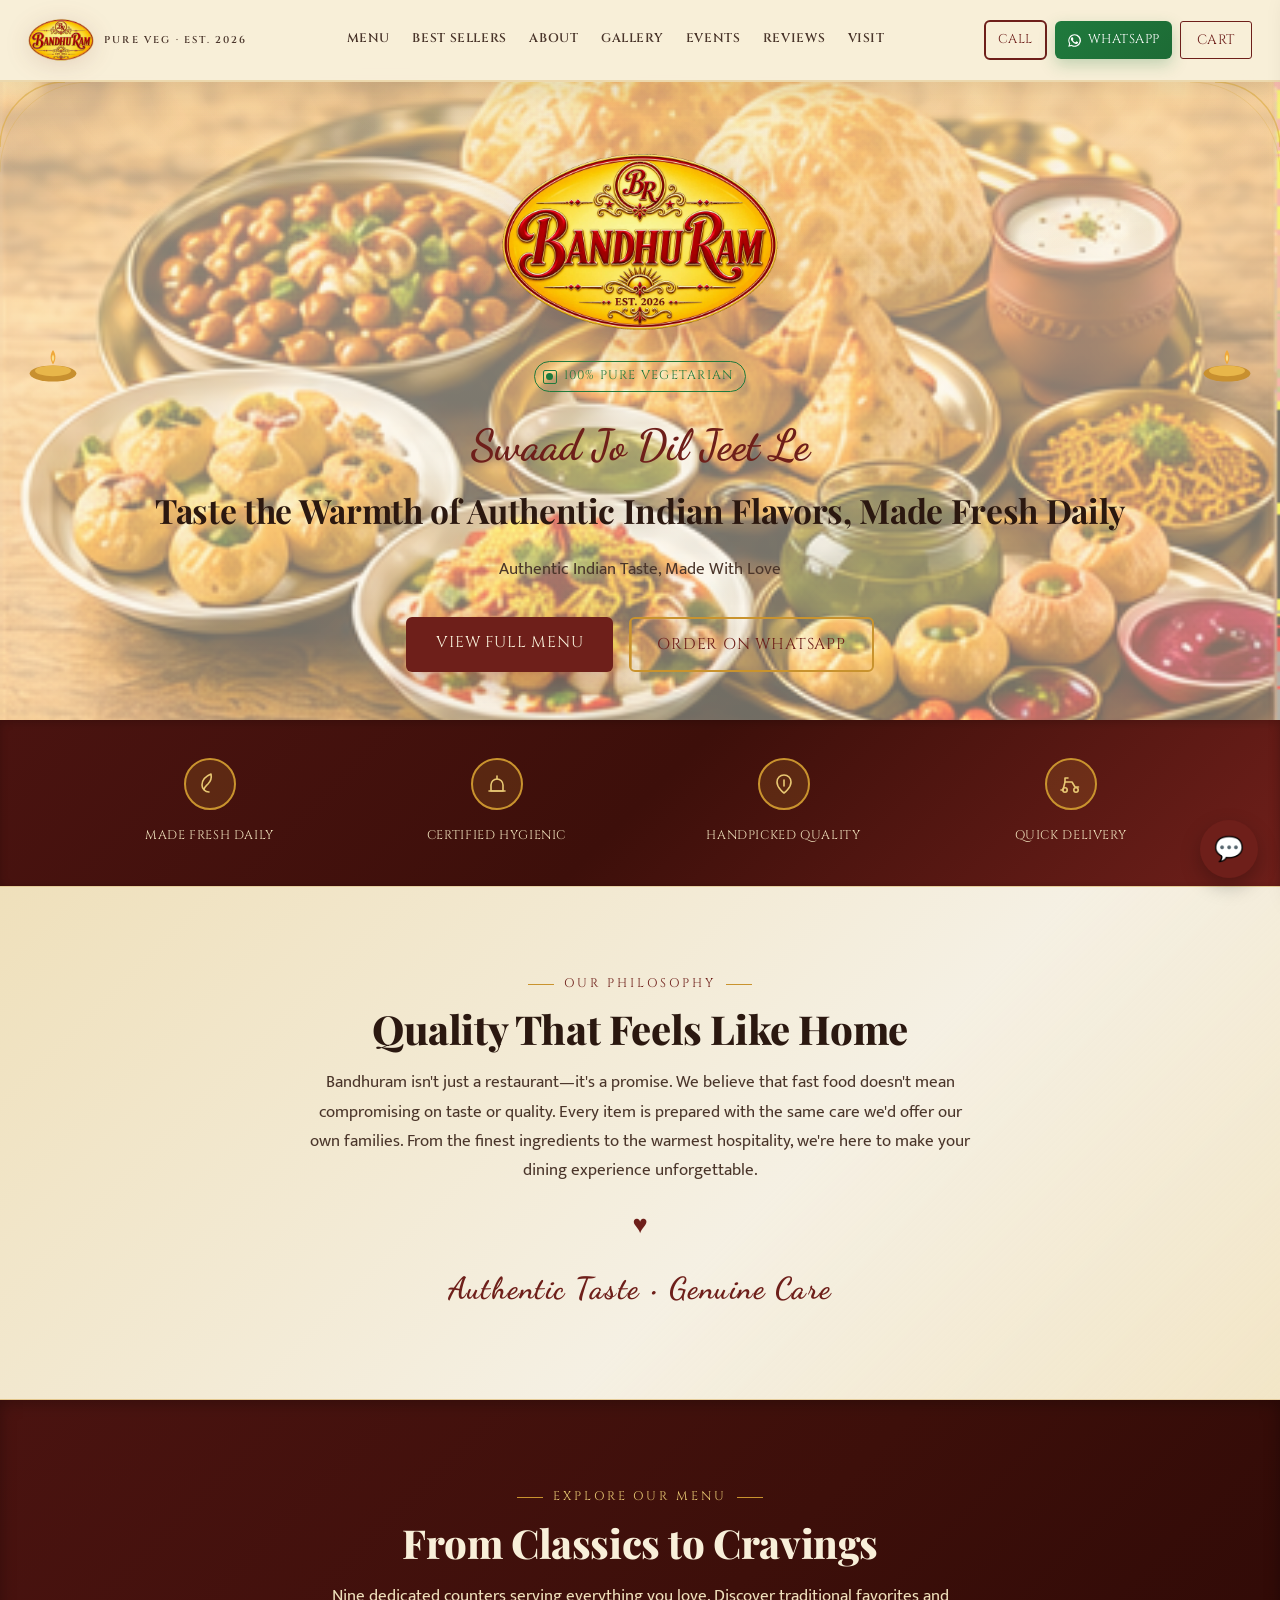
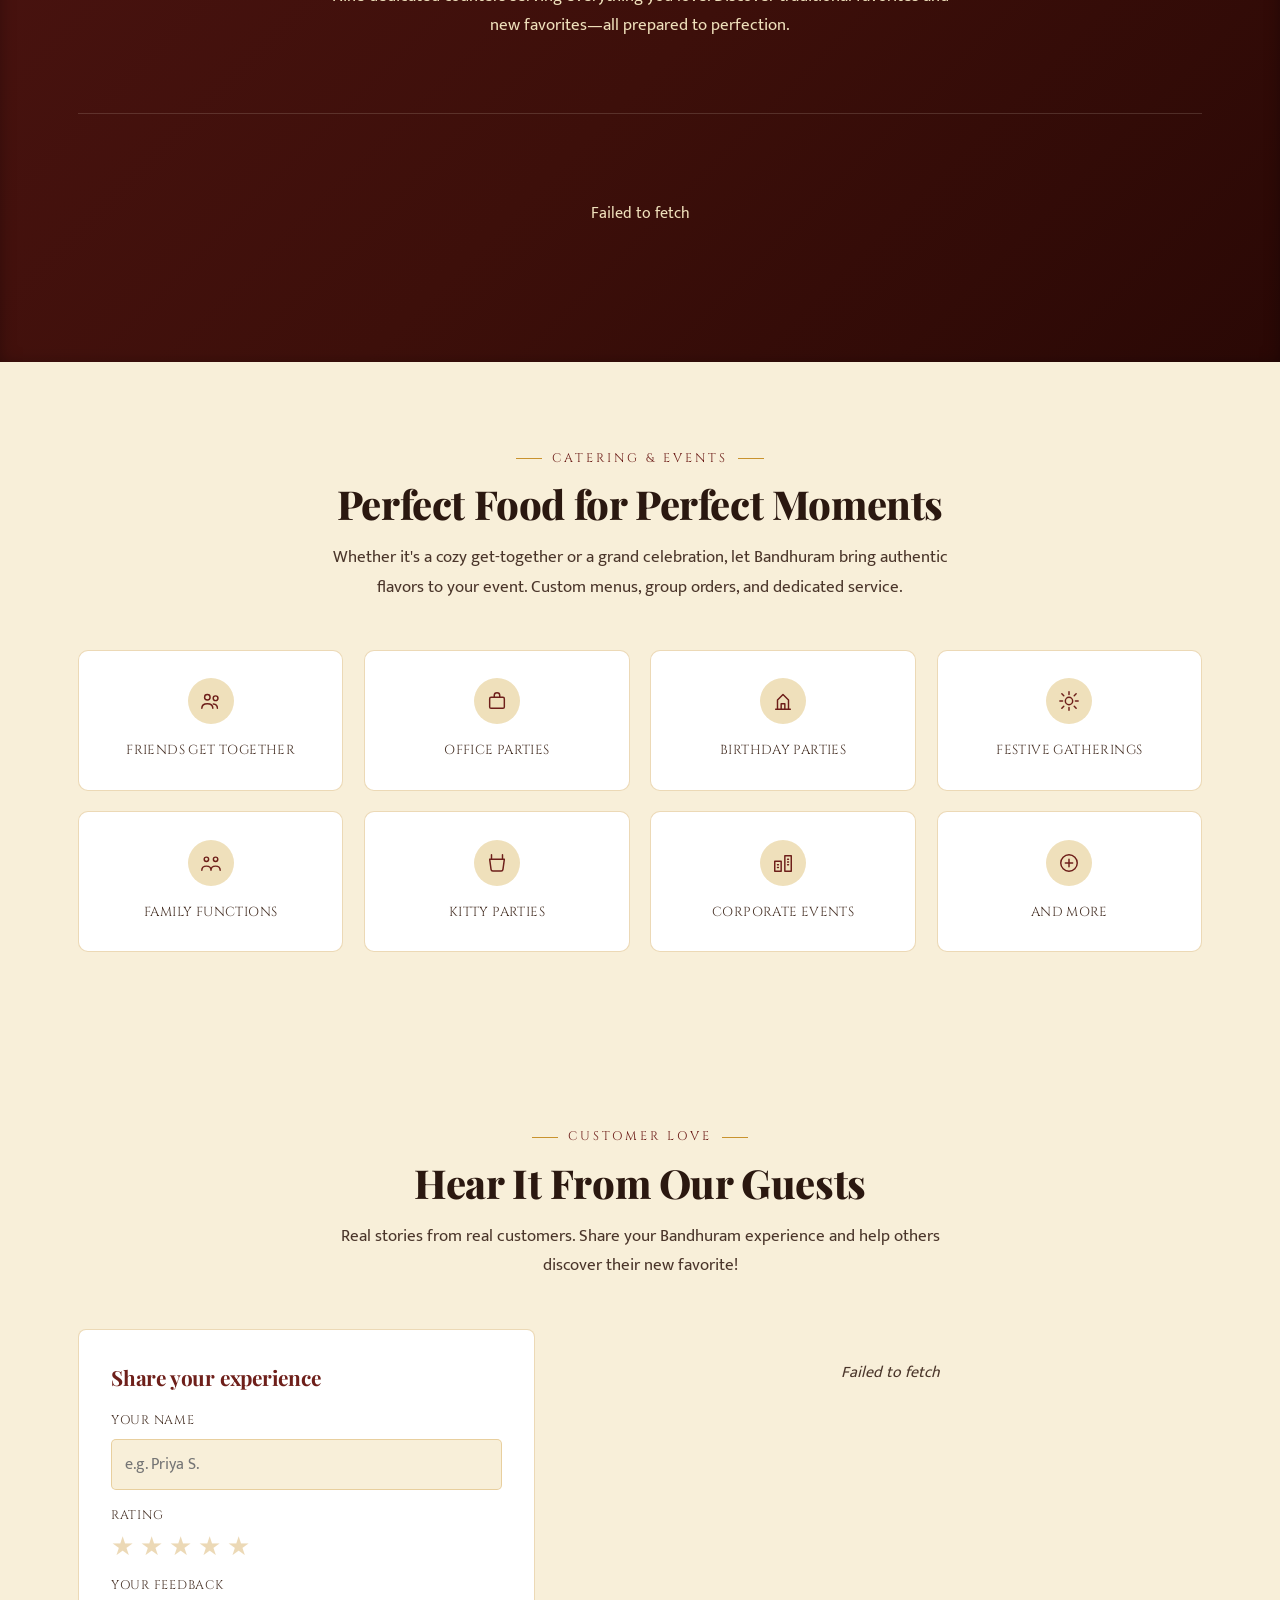
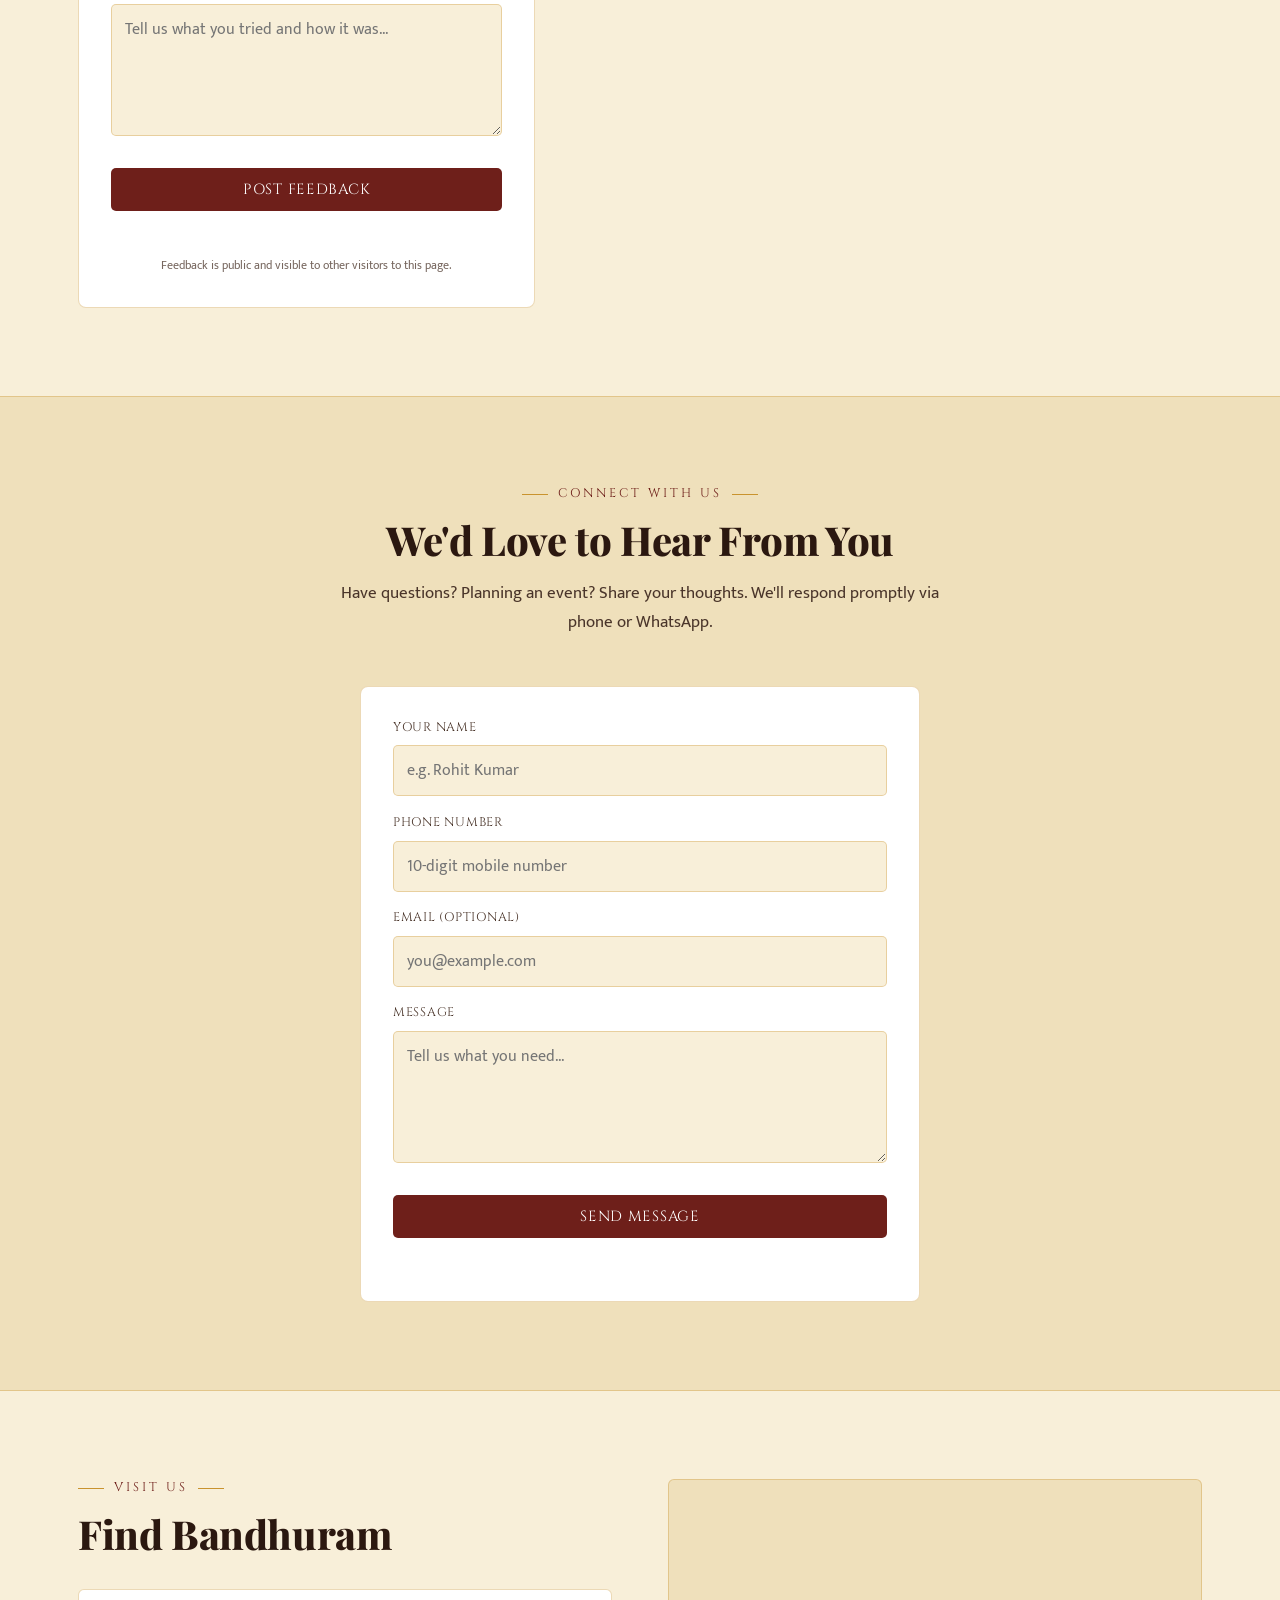
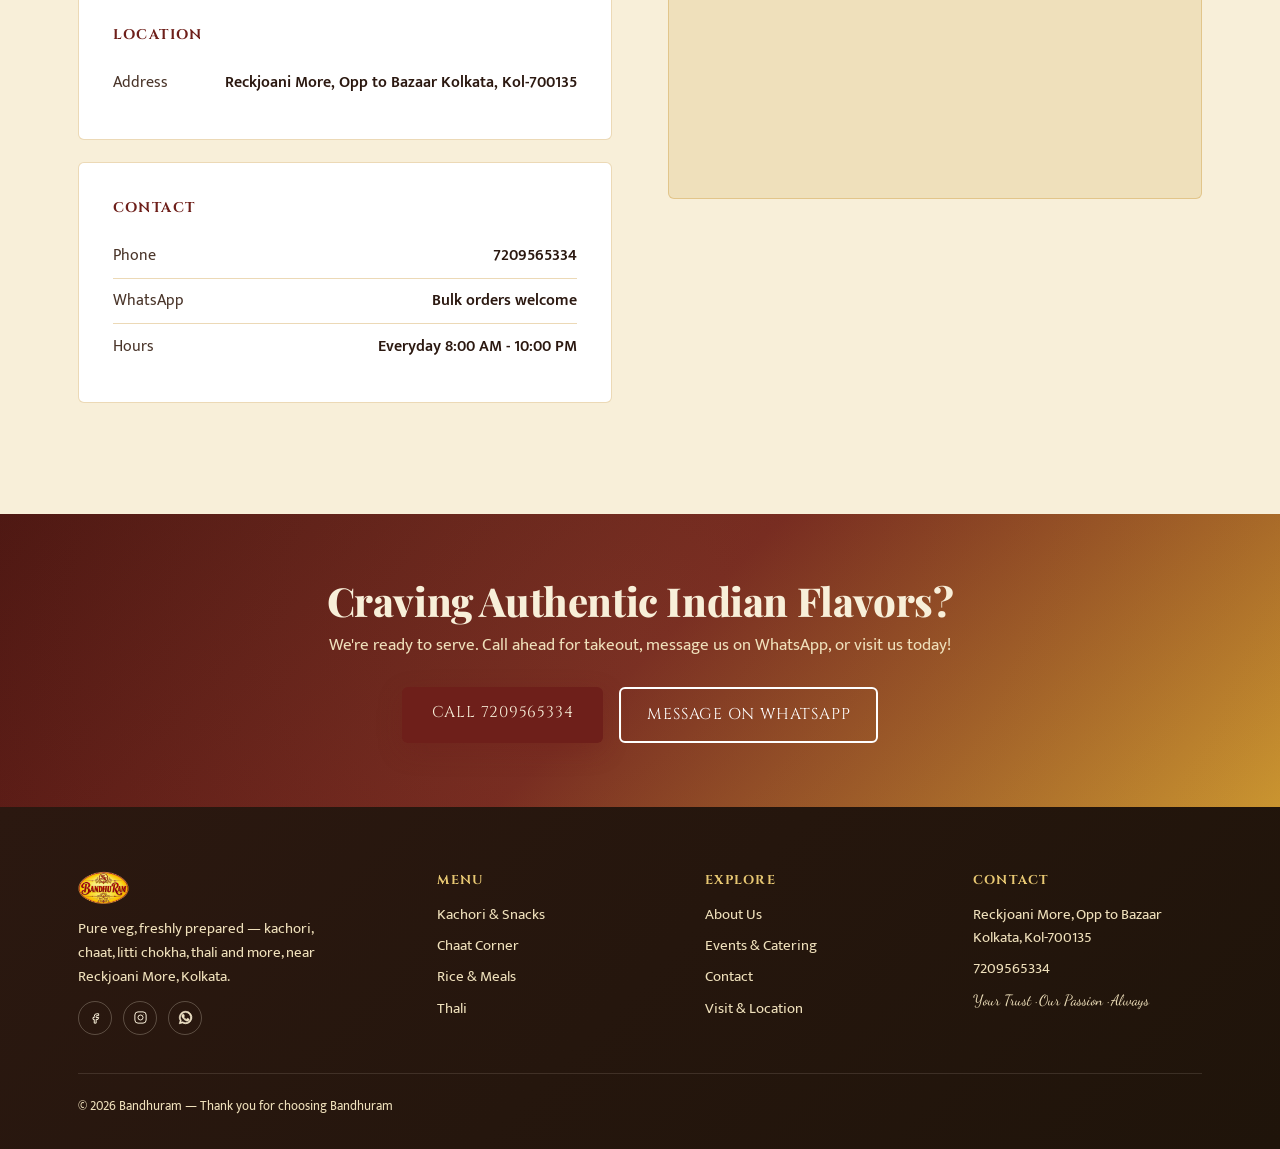
<file: index.html>
<!DOCTYPE html>
<html lang="en">
<head>
<meta charset="UTF-8">
<meta name="viewport" content="width=device-width, initial-scale=1.0">
<title>Bandhuram — Swaad Jo Dil Jeet Le | Pure Veg, Kolkata</title>
<link rel="preconnect" href="https://fonts.googleapis.com">
<link rel="preconnect" href="https://fonts.gstatic.com" crossorigin>
<link href="https://fonts.googleapis.com/css2?family=Playfair+Display:wght@500;600;700;800&family=Cinzel:wght@500;600&family=Dancing+Script:wght@600;700&family=Mukta:wght@400;500;600;700&display=swap" rel="stylesheet">
<link rel="stylesheet" href="css/style.css">
<link rel="manifest" href="manifest.json">
<meta name="theme-color" content="#6e1f1a">
<link rel="apple-touch-icon" href="icons/icon-192.png">
<meta name="apple-mobile-web-app-capable" content="yes">
<meta name="apple-mobile-web-app-status-bar-style" content="black-translucent">
</head>
<body>

  <head>
    <!-- Your existing meta tags, title, CSS, etc. -->

    <script async src="https://www.googletagmanager.com/gtag/js?id=G-XXXXXXXXXX"></script>

    <script>
        window.dataLayer = window.dataLayer || [];

        function gtag() {
            dataLayer.push(arguments);
        }

        gtag('js', new Date());

        gtag('config', 'G-L10Q6BVV3L');
    </script>
</head>

<header>
  <nav class="wrap">
  <a href="#top" class="brand">
    <img class="brand-mark" src="assets/logo.png" alt="Bandhuram logo">
    <span class="brand-name"><small>Pure Veg · Est. 2026</small></span>
  </a>
  <div class="navlinks" id="navLinks">
    <a href="#menu">Menu</a>
    <a href="#bestSellers">Best Sellers</a>
    <a href="#story">About</a>
    <a href="#gallerySection">Gallery</a>
    <a href="#events">Events</a>
    <a href="#feedback">Reviews</a>
    <a href="#visit">Visit</a>
  </div>
  <div class="nav-ctas">
    <a data-call-link href="#" class="btn-call">Call</a>
    <a data-whatsapp-link href="#" class="btn-wa">
      <svg viewBox="0 0 24 24" fill="currentColor"><path d="M17.5 14.4c-.3-.1-1.7-.9-2-1-.3-.1-.5-.1-.7.1-.2.3-.8 1-.9 1.2-.2.2-.3.2-.6.1-.3-.1-1.2-.4-2.3-1.4-.9-.8-1.4-1.7-1.6-2-.2-.3 0-.5.1-.6.1-.1.3-.3.4-.5.1-.1.2-.3.3-.4.1-.2 0-.4 0-.5 0-.1-.7-1.6-.9-2.2-.2-.5-.5-.5-.7-.5h-.6c-.2 0-.5.1-.8.4-.3.3-1 1-1 2.4s1 2.8 1.2 3c.1.2 2 3 4.8 4.3.7.3 1.2.5 1.6.6.7.2 1.3.2 1.8.1.5-.1 1.7-.7 1.9-1.4.2-.7.2-1.2.2-1.3-.1-.1-.3-.2-.6-.3z"/><path d="M12 2a10 10 0 0 0-8.6 15L2 22l5.2-1.4A10 10 0 1 0 12 2zm0 18.2a8.2 8.2 0 0 1-4.2-1.1l-.3-.2-3.1.8.8-3-.2-.3A8.2 8.2 0 1 1 12 20.2z"/></svg>
      WhatsApp
    </a>
    <button id="cartToggleBtn" class="btn-cart">
      Cart <span id="cartBadge" class="cart-badge" style="display:none;">0</span>
    </button>
    <button id="navToggleBtn" class="nav-toggle" aria-label="Open menu" aria-expanded="false">
      <span></span><span></span><span></span>
    </button>
  </div>
</nav>
 
</header>

<section class="hero" id="top">
  <svg class="arch-corner arch-tl" viewBox="0 0 130 130" fill="none"><path d="M0 65C0 29 29 0 65 0" stroke="#d9a62e" stroke-width="1.5"/><path d="M0 90C0 40 40 0 90 0" stroke="#d9a62e" stroke-width="0.8" opacity="0.6"/></svg>
  <svg class="arch-corner arch-tr" viewBox="0 0 130 130" fill="none"><path d="M0 65C0 29 29 0 65 0" stroke="#d9a62e" stroke-width="1.5"/><path d="M0 90C0 40 40 0 90 0" stroke="#d9a62e" stroke-width="0.8" opacity="0.6"/></svg>

  <svg class="diya diya-left" viewBox="0 0 60 70" fill="none">
    <ellipse cx="30" cy="55" rx="26" ry="9" fill="#c8902f"/>
    <ellipse cx="30" cy="52" rx="20" ry="6" fill="#e8b64a"/>
    <path class="flame" d="M30 45c-4-6-3-12 0-16 3 4 4 10 0 16z" fill="#f0a839"/>
    <path class="flame" d="M30 42c-2-3-1.5-6 0-8 1.5 2 2 5 0 8z" fill="#fce08a"/>
  </svg>
  <svg class="diya diya-right" viewBox="0 0 60 70" fill="none">
    <ellipse cx="30" cy="55" rx="26" ry="9" fill="#c8902f"/>
    <ellipse cx="30" cy="52" rx="20" ry="6" fill="#e8b64a"/>
    <path class="flame" d="M30 45c-4-6-3-12 0-16 3 4 4 10 0 16z" fill="#f0a839"/>
    <path class="flame" d="M30 42c-2-3-1.5-6 0-8 1.5 2 2 5 0 8z" fill="#fce08a"/>
  </svg>

  <div class="wrap">
    <div class="reveal in">
      <img class="hero-badge" src="assets/logo.png" alt="Bandhuram — Swaad Jo Dil Jeet Le">
      <div class="veg-dot"><span class="box"><span class="dot"></span></span> 100% Pure Vegetarian</div>
      <div class="hero-script">Swaad Jo Dil Jeet Le</div>
      <h1>Taste the Warmth of Authentic Indian Flavors, Made Fresh Daily</h1>
      <p class="hero-sub">Authentic Indian Taste, Made With Love</p>
      <div class="hero-ctas">
        <a href="#menu" class="btn-primary">View Full Menu</a>
        <a data-whatsapp-link href="#" class="btn-outline-gold">Order on WhatsApp</a>
      </div>
    </div>
  </div>
</section>

<section class="best-sellers" id="bestSellers" style="display:none;">
  <div class="wrap">
    <div class="section-head reveal">
      <div class="section-eyebrow">Our Best Sellers</div>
      <h2>Try one, add it to your cart</h2>
    </div>
    <div class="bs-grid" id="bestSellersGrid">
      <div class="admin-loading">Loading favourites…</div>
    </div>
  </div>
</section>

<div class="feature-strip">
  <div class="wrap">
    <div class="feature-item reveal">
      <div class="feature-icon"><svg viewBox="0 0 24 24" fill="none" stroke-width="1.6" stroke-linecap="round" stroke-linejoin="round"><path d="M11 20A7 7 0 0 1 4 13c0-5 4-9 9-11 1 5-1 8-3 10s-4 3-4 6"/></svg></div>
      <span>Made Fresh Daily</span>
    </div>
    <div class="feature-item reveal">
      <div class="feature-icon"><svg viewBox="0 0 24 24" fill="none" stroke-width="1.6" stroke-linecap="round" stroke-linejoin="round"><path d="M6 13a6 6 0 0 1 12 0v6H6v-6z"/><path d="M4 19h16"/><path d="M12 4v3"/></svg></div>
      <span>Certified Hygienic</span>
    </div>
    <div class="feature-item reveal">
      <div class="feature-icon"><svg viewBox="0 0 24 24" fill="none" stroke-width="1.6" stroke-linecap="round" stroke-linejoin="round"><path d="M12 3c4 0 7 3 7 7 0 6-7 11-7 11S5 16 5 10c0-4 3-7 7-7z"/><path d="M12 8v6"/></svg></div>
      <span>Handpicked Quality</span>
    </div>
    <div class="feature-item reveal">
      <div class="feature-icon"><svg viewBox="0 0 24 24" fill="none" stroke-width="1.6" stroke-linecap="round" stroke-linejoin="round"><circle cx="6" cy="18" r="2.2"/><circle cx="17" cy="18" r="2.2"/><path d="M2 18h2l2-8h7l3 5h3.5"/><path d="M6 10V6h3"/></svg></div>
      <span>Quick Delivery</span>
    </div>
  </div>
</div>

<section class="story" id="story">
  <div class="wrap story-inner reveal">
    <div class="section-eyebrow">Our Philosophy</div>
    <h2>Quality That Feels Like Home</h2>
    <p class="section-body-text">Bandhuram isn't just a restaurant—it's a promise. We believe that fast food doesn't mean compromising on taste or quality. Every item is prepared with the same care we'd offer our own families. From the finest ingredients to the warmest hospitality, we're here to make your dining experience unforgettable.</p>
    <div class="story-heart">♥</div>
    <div class="story-script">Authentic Taste • Genuine Care</div>
  </div>
</section>

<section class="gallery-section" id="gallerySection" style="display:none;">
  <div class="wrap">
    <div class="section-head reveal">
      <div class="section-eyebrow">A look inside</div>
      <h2>Photos from the shop</h2>
    </div>
    <div class="gallery-grid-real" id="galleryGrid"></div>
  </div>
</section>

 

<section class="menu" id="menu">
  <div class="wrap">
    <div class="section-head reveal">
      <div class="section-eyebrow">Explore Our Menu</div>
      <h2>From Classics to Cravings</h2>
      <p class="section-body-text">Nine dedicated counters serving everything you love. Discover traditional favorites and new favorites—all prepared to perfection.</p>
    </div>

    <div class="thali-callout reveal" id="thaliCallout" style="display:none;"></div>

    <div class="menu-tabs reveal" id="menuTabs"></div>
    <div class="menu-panels reveal" id="menuPanels">
      <div class="menu-loading">Loading today's menu…</div>
    </div>
  </div>
</section>

<section class="events" id="events">
  <div class="wrap">
    <div class="section-head reveal">
      <div class="section-eyebrow">Catering & Events</div>
      <h2>Perfect Food for Perfect Moments</h2>
      <p class="section-body-text">Whether it's a cozy get-together or a grand celebration, let Bandhuram bring authentic flavors to your event. Custom menus, group orders, and dedicated service.</p>
    </div>
    <div class="events-grid">
      <div class="event-card reveal"><div class="event-icon"><svg viewBox="0 0 24 24" fill="none" stroke-width="1.6" stroke-linecap="round" stroke-linejoin="round"><circle cx="8" cy="8" r="3"/><circle cx="17" cy="9" r="2.6"/><path d="M2 20c0-3 2.5-5 6-5s6 2 6 5"/><path d="M14.5 15.2c2.8.3 4.5 2 4.5 4.8"/></svg></div><span>Friends Get Together</span></div>
      <div class="event-card reveal"><div class="event-icon"><svg viewBox="0 0 24 24" fill="none" stroke-width="1.6" stroke-linecap="round" stroke-linejoin="round"><rect x="4" y="8" width="16" height="12" rx="1.5"/><path d="M9 8V6a3 3 0 0 1 6 0v2"/></svg></div><span>Office Parties</span></div>
      <div class="event-card reveal"><div class="event-icon"><svg viewBox="0 0 24 24" fill="none" stroke-width="1.6" stroke-linecap="round" stroke-linejoin="round"><path d="M4 21h16"/><path d="M6 21V11l6-6 6 6v10"/><path d="M10 21v-6h4v6"/></svg></div><span>Birthday Parties</span></div>
      <div class="event-card reveal"><div class="event-icon"><svg viewBox="0 0 24 24" fill="none" stroke-width="1.6" stroke-linecap="round" stroke-linejoin="round"><circle cx="12" cy="12" r="4"/><path d="M12 2v3M12 19v3M4.2 4.2l2.1 2.1M17.7 17.7l2.1 2.1M2 12h3M19 12h3M4.2 19.8l2.1-2.1M17.7 6.3l2.1-2.1"/></svg></div><span>Festive Gatherings</span></div>
      <div class="event-card reveal"><div class="event-icon"><svg viewBox="0 0 24 24" fill="none" stroke-width="1.6" stroke-linecap="round" stroke-linejoin="round"><circle cx="7" cy="8" r="2.4"/><circle cx="17" cy="8" r="2.4"/><path d="M2 20c0-2.8 2.2-4.6 5-4.6s5 1.8 5 4.6M12 20c0-2.8 2.2-4.6 5-4.6s5 1.8 5 4.6"/></svg></div><span>Family Functions</span></div>
      <div class="event-card reveal"><div class="event-icon"><svg viewBox="0 0 24 24" fill="none" stroke-width="1.6" stroke-linecap="round" stroke-linejoin="round"><path d="M6 3v4M18 3v4M4 8h16l-1.5 11a2 2 0 0 1-2 1.8H7.5a2 2 0 0 1-2-1.8L4 8z"/></svg></div><span>Kitty Parties</span></div>
      <div class="event-card reveal"><div class="event-icon"><svg viewBox="0 0 24 24" fill="none" stroke-width="1.6" stroke-linecap="round" stroke-linejoin="round"><rect x="3" y="10" width="7" height="11"/><rect x="14" y="4" width="7" height="17"/><path d="M6 14h1M6 17h1M17 8h1M17 11h1M17 14h1"/></svg></div><span>Corporate Events</span></div>
      <div class="event-card reveal"><div class="event-icon"><svg viewBox="0 0 24 24" fill="none" stroke-width="1.6" stroke-linecap="round" stroke-linejoin="round"><circle cx="12" cy="12" r="9"/><path d="M8 12h8M12 8v8"/></svg></div><span>And More</span></div>
    </div>
  </div>
</section>

<section class="feedback" id="feedback">
  <div class="wrap">
    <div class="section-head reveal">
      <div class="section-eyebrow">Customer Love</div>
      <h2>Hear It From Our Guests</h2>
      <p class="section-body-text">Real stories from real customers. Share your Bandhuram experience and help others discover their new favorite!</p>
    </div>
    <div class="feedback-layout reveal">
      <div class="fb-form">
        <h3>Share your experience</h3>
        <form id="fbForm">
          <div class="fb-field">
            <label for="fbName">Your name</label>
            <input type="text" id="fbName" maxlength="40" required placeholder="e.g. Priya S.">
          </div>
          <div class="fb-field">
            <label>Rating</label>
            <div class="star-picker" id="starPicker">
              <button type="button" data-val="1">★</button>
              <button type="button" data-val="2">★</button>
              <button type="button" data-val="3">★</button>
              <button type="button" data-val="4">★</button>
              <button type="button" data-val="5">★</button>
            </div>
          </div>
          <div class="fb-field">
            <label for="fbComment">Your feedback</label>
            <textarea id="fbComment" rows="4" maxlength="400" required placeholder="Tell us what you tried and how it was..."></textarea>
          </div>
          <button type="submit" class="fb-submit" id="fbSubmitBtn">Post Feedback</button>
          <p class="fb-status" id="fbStatus"></p>
        </form>
        <p class="fb-note">Feedback is public and visible to other visitors to this page.</p>
      </div>
      <div>
        <div class="fb-list" id="fbList">
          <div class="fb-loading">Loading feedback…</div>
        </div>
      </div>
    </div>
  </div>
</section>

<section class="contact" id="contact">
  <div class="wrap">
    <div class="section-head reveal">
      <div class="section-eyebrow">Connect With Us</div>
      <h2>We'd Love to Hear From You</h2>
      <p class="section-body-text">Have questions? Planning an event? Share your thoughts. We'll respond promptly via phone or WhatsApp.</p>
    </div>
    <div class="fb-form reveal" style="max-width:560px; margin:0 auto;">
      <form id="contactForm">
        <div class="fb-field">
          <label for="cName">Your name</label>
          <input type="text" id="cName" maxlength="60" required placeholder="e.g. Rohit Kumar">
        </div>
        <div class="fb-field">
          <label for="cPhone">Phone number</label>
          <input type="tel" id="cPhone" maxlength="20" required placeholder="10-digit mobile number">
        </div>
        <div class="fb-field">
          <label for="cEmail">Email (optional)</label>
          <input type="email" id="cEmail" maxlength="100" placeholder="you@example.com">
        </div>
        <div class="fb-field">
          <label for="cMessage">Message</label>
          <textarea id="cMessage" rows="4" maxlength="500" required placeholder="Tell us what you need..."></textarea>
        </div>
        <button type="submit" class="fb-submit" id="contactSubmitBtn">Send Message</button>
        <p class="fb-status" id="contactStatus"></p>
      </form>
    </div>
  </div>
</section>

<section class="visit" id="visit">
  <div class="wrap">
    <div class="reveal">
      <div class="section-head" style="text-align:left; margin:0 0 2rem;">
        <div class="section-eyebrow" style="justify-content:flex-start;">Visit us</div>
        <h2>Find Bandhuram</h2>
      </div>
      <div class="visit-card">
        <h3>Location</h3>
        <div class="info-row"><span>Address</span><span data-address-display>—</span></div>
      </div>
      <div class="visit-card">
        <h3>Contact</h3>
        <div class="info-row"><span>Phone</span><span data-phone-display>—</span></div>
        <div class="info-row"><span>WhatsApp</span><span>Bulk orders welcome</span></div>
        <div class="info-row"><span>Hours</span><span>Everyday 8:00 AM - 10:00 PM</span></div>
      </div>
    </div>
    <div class="reveal">
      <div class="map-block">
        <iframe
  src="https://www.google.com/maps?q=Bandhuram&z=17&output=embed"
  width="100%" height="100%" style="border:0; position:absolute; inset:0;"
  loading="lazy" referrerpolicy="no-referrer-when-downgrade"
  title="Bandhuram location map"></iframe>
      </div>
    </div>
  </div>
</section>

<section class="cta-band">
  <div class="wrap">
    <h2>Craving Authentic Indian Flavors?</h2>
    <p>We're ready to serve. Call ahead for takeout, message us on WhatsApp, or visit us today!</p>
    <div class="hero-ctas">
      <a data-call-link href="#" class="btn-primary">Call <span data-phone-display>—</span></a>
      <a data-whatsapp-link href="#" class="btn-outline-gold" style="color:#fff; border-color:#fff;">Message on WhatsApp</a>
    </div>
  </div>
</section>

<footer>
  <div class="wrap">
    <div class="footer-grid">
      <div>
        <div class="footer-brand">
          <img src="assets/logo.png" alt="Bandhuram logo">
        </div>
        <p class="footer-tag">Pure veg, freshly prepared — kachori, chaat, litti chokha, thali and more, near Reckjoani More, Kolkata.</p>
        <div class="footer-social">
          <a href="#" aria-label="Facebook"><svg viewBox="0 0 24 24" fill="none" stroke-width="1.6"><path d="M14 9h3V6h-3a4 4 0 0 0-4 4v2H8v3h2v6h3v-6h3l1-3h-4v-2a1 1 0 0 1 1-1z"/></svg></a>
          <a href="#" aria-label="Instagram"><svg viewBox="0 0 24 24" fill="none" stroke-width="1.6"><rect x="3" y="3" width="18" height="18" rx="5"/><circle cx="12" cy="12" r="4"/><circle cx="17.2" cy="6.8" r="0.6" fill="currentColor" stroke="none"/></svg></a>
          <a data-whatsapp-link href="#" aria-label="WhatsApp"><svg viewBox="0 0 24 24" fill="currentColor" stroke="none"><path d="M17.5 14.4c-.3-.1-1.7-.9-2-1-.3-.1-.5-.1-.7.1-.2.3-.8 1-.9 1.2-.2.2-.3.2-.6.1-.3-.1-1.2-.4-2.3-1.4-.9-.8-1.4-1.7-1.6-2-.2-.3 0-.5.1-.6.1-.1.3-.3.4-.5.1-.1.2-.3.3-.4.1-.2 0-.4 0-.5 0-.1-.7-1.6-.9-2.2-.2-.5-.5-.5-.7-.5h-.6c-.2 0-.5.1-.8.4-.3.3-1 1-1 2.4s1 2.8 1.2 3c.1.2 2 3 4.8 4.3.7.3 1.2.5 1.6.6.7.2 1.3.2 1.8.1.5-.1 1.7-.7 1.9-1.4.2-.7.2-1.2.2-1.3-.1-.1-.3-.2-.6-.3z"/><path d="M12 2a10 10 0 0 0-8.6 15L2 22l5.2-1.4A10 10 0 1 0 12 2zm0 18.2a8.2 8.2 0 0 1-4.2-1.1l-.3-.2-3.1.8.8-3-.2-.3A8.2 8.2 0 1 1 12 20.2z"/></svg></a>
        </div>
      </div>
      <div class="footer-col">
        <h4>Menu</h4>
        <a href="#menu">Kachori &amp; Snacks</a>
        <a href="#menu">Chaat Corner</a>
        <a href="#menu">Rice &amp; Meals</a>
        <a href="#menu">Thali</a>
      </div>
      <div class="footer-col">
        <h4>Explore</h4>
        <a href="#story">About Us</a>
        <a href="#events">Events &amp; Catering</a>
        <a href="#contact">Contact</a>
        <a href="#visit">Visit &amp; Location</a>
      </div>
      <div class="footer-col">
        <h4>Contact</h4>
        <p data-address-display>—</p>
        <p data-phone-display>—</p>
        <p class="footer-motto">Your Trust · Our Passion · Always</p>
      </div>
    </div>
    <div class="footer-bottom">
      <span>© 2026 Bandhuram — Thank you for choosing Bandhuram</span>
    </div>
  </div>
</footer>

<div id="cartDrawer" class="cart-drawer">
  <div class="cart-drawer-head">
    <h3>Your Order</h3>
    <button id="cartCloseBtn" class="cart-close">×</button>
  </div>
  <div id="cartItemsList" class="cart-items"></div>
  <div class="cart-footer">
    <p id="cartVariableNote" class="cart-variable-note" style="display:none;">
      Some items have variable pricing (e.g. half/full plate) — final price confirmed by the shop.
    </p>
    <div class="cart-total-row">
      <span>Estimated Total</span>
      <span id="cartTotal">₹0</span>
    </div>
    <button id="cartCheckoutBtn" class="btn-primary" style="width:100%;" disabled>Checkout</button>
  </div>
</div>

  <div id="checkoutModal" class="admin-modal" style="display:none;">
  <div class="admin-modal-card">
    <h3>Confirm Your Order</h3>
    <form id="checkoutForm">
      <div class="fb-field">
        <label for="coName">Your name</label>
        <input type="text" id="coName" required maxlength="60">
      </div>
      <div class="fb-field">
        <label for="coPhone">Phone number</label>
        <input type="tel" id="coPhone" required maxlength="20">
      </div>
      <div class="fb-field">
        <label for="coNotes">Notes (optional)</label>
        <textarea id="coNotes" rows="2" maxlength="300" placeholder="e.g. less spicy, pickup at 7pm"></textarea>
      </div>
      <div class="admin-modal-actions">
        <button type="button" class="btn-outline-gold" id="checkoutCancelBtn">Cancel</button>
        <button type="submit" class="btn-primary" id="checkoutSubmitBtn">Place Order</button>
      </div>
      <p class="fb-status" id="checkoutStatus"></p>
    </form>

    <!-- New: order success card, hidden until an order actually succeeds -->
    <div id="checkoutSuccessView" class="order-success-card" style="display:none;">
      <button class="order-success-close" id="orderSuccessCloseBtn" aria-label="Close">×</button>
      <div class="order-success-icon">🎉</div>
      <p class="order-success-message">
        Thank you for placing your order with Bandhuram! Your order has been received.
        Kindly call <b>7209565334</b> to confirm your order. We look forward to serving you! ❤️
      </p>
      <a href="tel:+917209565334" class="btn-primary order-success-call">📞 Call to Confirm</a>
    </div>
  </div>
</div>



  
<script src="js/config.js"></script>
<script src="js/api.js"></script>
<script src="js/menu.js"></script>
<script src="js/feedback.js"></script>
<script src="js/contact.js"></script>
<script src="js/main.js"></script>
<script src="js/cart.js"></script>
<script src="js/chatbot.js"></script>
<script src="js/gallery.js"></script>
</body>
</html>
</file>
<file: css/style.css>
:root{
  --maroon:#6e1f1a; --maroon-deep:#4a1310; --gold:#c9932e; --gold-light:#e8c873;
  --cream:#f8efd9; --cream-deep:#efe0bb; --ink:#2b1810; --ink-soft:#4a352a;
  --green:#1f7a3d; --line:rgba(201,147,46,0.35);
  --display:'Playfair Display', serif; --script:'Dancing Script', cursive;
  --label:'Cinzel', serif; --body:'Mukta', sans-serif;
}
*{box-sizing:border-box; margin:0; padding:0;}
html{scroll-behavior:smooth;}
body{ background:var(--cream); color:var(--ink); font-family:var(--body); line-height:1.5; }
a{ color:inherit; text-decoration:none; }
img,svg{ display:block; max-width:100%; }
::selection{ background:var(--gold-light); color:var(--ink); }
a:focus-visible, button:focus-visible{ outline:2px solid var(--maroon); outline-offset:3px; }
.wrap{ max-width:1180px; margin:0 auto; padding:0 28px; }

h1, h2, h3, h4, h5, h6{ letter-spacing:-0.01em; text-rendering:optimizeLegibility; }
p, span{ font-kerning:auto; text-rendering:optimizeLegibility; }

/* ---------------- HEADER / NAV ---------------- */
header{
  position:sticky; top:0; z-index:100;
  background:rgba(248,239,217,0.95);
  backdrop-filter:blur(16px); -webkit-backdrop-filter:blur(16px);
  border-bottom:2px solid rgba(201,147,46,0.25);
  box-shadow:0 8px 32px rgba(0,0,0,0.08);
  transition:box-shadow .4s ease;
}
header:hover{ box-shadow:0 12px 40px rgba(0,0,0,0.1); }
nav.wrap{ display:flex; align-items:center; justify-content:space-between; height:80px; gap:1.2rem; max-width:1320px; }
.brand{ display:flex; align-items:center; gap:10px; transition:transform .3s ease; }
.brand:hover{ transform:scale(1.02); }
.brand-mark{ height:44px; width:auto; filter:drop-shadow(0 4px 12px rgba(110,31,26,0.15)); transition:filter .3s ease, transform .3s ease; }
.brand-mark:hover{ filter:drop-shadow(0 6px 16px rgba(201,147,46,0.25)); transform:scale(1.05); }
.brand-name small{ display:block; font-family:var(--label); font-size:0.62rem; letter-spacing:0.22em; text-transform:uppercase; color:var(--ink-soft); font-weight:600; }

.navlinks{ display:flex; gap:1.4rem; font-family:var(--label); font-size:0.78rem; letter-spacing:0.05em; text-transform:uppercase; }
.navlinks a{ color:var(--ink-soft); position:relative; padding:4px 0 6px; font-weight:600; transition:color .3s ease, transform .3s cubic-bezier(0.34,1.56,0.64,1); }
.navlinks a::after{ content:""; position:absolute; left:0; bottom:-3px; width:0; height:1.5px; background:linear-gradient(90deg, var(--gold), var(--gold-light)); transition:width .4s cubic-bezier(0.34,1.56,0.64,1); }
.navlinks a:hover{ color:var(--gold); transform:translateY(-2px); }
.navlinks a:hover::after{ width:100%; }

.nav-ctas{ display:flex; gap:0.5rem; align-items:center; }
.btn-call{
  position:relative; overflow:hidden; font-family:var(--label); font-size:0.8rem;
  letter-spacing:0.04em; text-transform:uppercase; color:var(--maroon);
  border:2px solid var(--maroon); background:transparent; padding:8px 12px; border-radius:6px;
  cursor:pointer; transition:all .4s cubic-bezier(0.34,1.56,0.64,1);
}
.btn-call::before{ content:""; position:absolute; top:0; left:-100%; width:100%; height:100%; background:linear-gradient(90deg, transparent, rgba(255,255,255,0.3), transparent); transition:left .6s ease; }
.btn-call:hover{ background:var(--maroon); color:var(--cream); box-shadow:0 8px 20px rgba(110,31,26,0.3); transform:translateY(-2px); }
.btn-call:hover::before{ left:100%; }

.btn-wa{
  position:relative; overflow:hidden; font-family:var(--label); font-size:0.8rem;
  letter-spacing:0.04em; text-transform:uppercase; color:#fff; border:none;
  background:linear-gradient(135deg, var(--green), #1d6b35); padding:9px 12px; border-radius:6px;
  display:flex; align-items:center; gap:6px; cursor:pointer;
  box-shadow:0 6px 16px rgba(31,122,61,0.25); transition:all .4s cubic-bezier(0.34,1.56,0.64,1);
}
.btn-wa svg{ width:15px; height:15px; }
.btn-wa:hover{ transform:translateY(-3px); box-shadow:0 10px 24px rgba(31,122,61,0.35); }

/* ---------------- HERO (unchanged — has the working food photo background) ---------------- */
.hero{ padding:4.2rem 0 3rem; text-align:center; position:relative; overflow:hidden;
  background:
    radial-gradient(ellipse 90% 60% at 50% 0%, rgba(201,147,46,0.10), transparent 60%),
    linear-gradient(rgba(250,241,220,0.55), rgba(250,241,220,0.45)),
    url('../assets/food/hero-food.png') center/cover no-repeat;
}

.arch-corner{ position:absolute; width:130px; height:130px; opacity:0.5; z-index:1; pointer-events:none; }
.arch-tl{ top:0; left:0; }
.arch-tr{ top:0; right:0; transform:scaleX(-1); }

.diya{ position:absolute; z-index:2; width:54px; top:38%; pointer-events:none; }
.diya-left{ left:2%; }
.diya-right{ right:2%; }
.flame{ animation:flicker 1.6s ease-in-out infinite; transform-origin:bottom center; }
@keyframes flicker{
  0%,100%{ transform:scaleY(1) scaleX(1) rotate(0deg); opacity:1; }
  25%{ transform:scaleY(1.08) scaleX(0.95) rotate(-2deg); opacity:0.92; }
  50%{ transform:scaleY(0.94) scaleX(1.05) rotate(1deg); opacity:1; }
  75%{ transform:scaleY(1.05) scaleX(0.97) rotate(-1deg); opacity:0.95; }
}

.hero .wrap{ position:relative; z-index:3; }

@media (max-width:900px){ .diya{ display:none; } .arch-corner{ width:80px; height:80px; } }
@media (prefers-reduced-motion: reduce){ .flame{ animation:none; } }


.hero-badge{ margin:0 auto 1.6rem; width:280px; max-width:80%; height:auto; animation:floatBadge 3s ease-in-out infinite; filter:drop-shadow(0 10px 28px rgba(110,31,26,0.18)); transition:filter .3s ease; }
.hero-badge:hover{ filter:drop-shadow(0 14px 36px rgba(201,147,46,0.28)); }
@keyframes floatBadge{ 0%, 100%{ transform:translateY(0); } 50%{ transform:translateY(-8px); } }
.veg-dot{ display:inline-flex; align-items:center; gap:7px; font-family:var(--label); font-size:0.78rem; letter-spacing:0.1em; text-transform:uppercase; color:var(--green); border:1px solid var(--green); padding:5px 12px 5px 8px; border-radius:20px; margin-bottom:1.3rem; }
.veg-dot .box{ width:14px; height:14px; border:1.6px solid var(--green); display:flex; align-items:center; justify-content:center; border-radius:2px; }
.veg-dot .box .dot{ width:7px; height:7px; border-radius:50%; background:var(--green); }
.hero-script{ font-family:var(--script); font-size:clamp(2rem, 4vw, 2.7rem); color:var(--maroon); font-weight:700; margin-bottom:0.6rem; animation:fadeInDown 0.8s ease-out; }
.hero h1{ font-family:var(--display); font-weight:700; font-size:clamp(1.6rem, 3vw, 2.1rem); color:var(--ink); max-width:52ch; margin:0 auto; line-height:1.4; animation:fadeInUp 0.9s ease-out 0.2s both; }
@keyframes fadeInDown{ from{ opacity:0; transform:translateY(-15px); } to{ opacity:1; transform:translateY(0); } }
@keyframes fadeInUp{ from{ opacity:0; transform:translateY(15px); } to{ opacity:1; transform:translateY(0); } }
.hero-sub{ margin:1.2rem auto 0; font-size:1.08rem; color:var(--ink-soft); max-width:52ch; line-height:1.7; animation:fadeInUp 1s ease-out 0.3s both; }
.hero-ctas{ margin-top:2.1rem; display:flex; gap:1rem; justify-content:center; flex-wrap:wrap; animation:fadeInUp 1.1s ease-out 0.5s both; }

.btn-primary{
  position:relative; overflow:hidden; font-family:var(--label); text-transform:uppercase;
  letter-spacing:0.05em; font-size:0.98rem; background:var(--maroon); color:var(--cream);
  padding:14px 30px; border-radius:6px; border:none; cursor:pointer;
  box-shadow:0 8px 24px rgba(110,31,26,0.3); transition:all .4s cubic-bezier(0.34,1.56,0.64,1);
}
.btn-primary::before{ content:""; position:absolute; top:0; left:-100%; width:100%; height:100%; background:linear-gradient(90deg, transparent, rgba(255,255,255,0.25), transparent); transition:left .6s ease; }
.btn-primary:hover{ transform:translateY(-4px); box-shadow:0 16px 36px rgba(110,31,26,0.4); background:var(--maroon-deep); }
.btn-primary:hover::before{ left:100%; }

.btn-outline-gold{
  position:relative; overflow:hidden; font-family:var(--label); text-transform:uppercase;
  letter-spacing:0.05em; font-size:0.98rem; color:var(--maroon); background:transparent;
  padding:14px 26px; border:2px solid var(--gold); border-radius:6px; cursor:pointer;
  transition:all .4s cubic-bezier(0.34,1.56,0.64,1);
}
.btn-outline-gold::before{ content:""; position:absolute; inset:0; background:linear-gradient(90deg, var(--gold), var(--gold-light), var(--gold)); transform:translateX(-100%); transition:transform .5s ease; z-index:-1; }
.btn-outline-gold:hover{ color:var(--maroon-deep); transform:translateY(-4px); box-shadow:0 12px 28px rgba(201,147,46,0.35); border-color:var(--gold-light); }
.btn-outline-gold:hover::before{ transform:translateX(0); }

/* ---------------- BEST SELLERS ---------------- */
.best-sellers{ padding:4.5rem 0; background:var(--maroon-deep); color:var(--cream); }
.best-sellers .section-eyebrow{ color:var(--gold-light); text-align:center; }
.best-sellers h2{ color:var(--cream); text-align:center; }
.bs-grid{ display:grid; grid-template-columns:repeat(4, 1fr); gap:1.3rem; }
.bs-card{ background:#fff; border-radius:10px; overflow:hidden; transition:transform .25s ease, box-shadow .25s ease; }
.bs-card:hover{ transform:translateY(-5px); box-shadow:0 18px 32px -18px rgba(0,0,0,0.45); }
.bs-photo{ aspect-ratio:4/3; overflow:hidden; background:var(--cream-deep); }
.bs-photo img{ width:100%; height:100%; object-fit:cover; transition:transform .4s ease; }
.bs-photo-placeholder{ width:100%; height:100%; display:flex; align-items:center; justify-content:center; font-size:2rem; background:var(--cream-deep); color:var(--ink-soft); opacity:0.4; }
.bs-card:hover .bs-photo img{ transform:scale(1.08); }
.bs-info{ padding:0.9rem 1rem 1.1rem; color:var(--ink); }
.bs-info h4{ font-family:var(--display); font-size:0.98rem; margin-bottom:0.15rem; }
.bs-sub{ font-size:0.78rem; color:var(--ink-soft); margin-bottom:0.4rem; }
.bs-price{ font-family:var(--label); font-size:1rem; color:var(--maroon); font-weight:600; margin-bottom:0.6rem; }
.bs-add{ width:100%; font-family:var(--label); font-size:0.78rem; letter-spacing:0.04em; text-transform:uppercase; background:var(--maroon); color:#fff; border:none; padding:8px; border-radius:5px; cursor:pointer; transition:background .2s ease, transform .15s ease; }
.bs-add:hover{ background:var(--maroon-deep); transform:translateY(-1px); }
.bs-add.added{ background:var(--green); }
@media (max-width:900px){ .bs-grid{ grid-template-columns:repeat(2,1fr); } }

/* ---------------- GALLERY ---------------- */
.gallery-section{ background:var(--cream-deep); border-top:1px solid var(--line); border-bottom:1px solid var(--line); }
.gallery-grid-real{ display:grid; grid-template-columns:repeat(auto-fill, minmax(220px, 1fr)); gap:1rem; }
.gallery-photo{ position:relative; border-radius:8px; overflow:hidden; aspect-ratio:4/3; }
.gallery-photo img{ width:100%; height:100%; object-fit:cover; }
.gallery-caption{ position:absolute; left:0; right:0; bottom:0; padding:0.6rem 0.8rem; background:linear-gradient(to top, rgba(43,24,16,0.75), transparent); color:#fff; font-size:0.82rem; }

/* ---------------- CART ---------------- */
.btn-cart{ position:relative; font-family:var(--label); font-size:0.85rem; text-transform:uppercase; letter-spacing:0.04em; background:none; border:1px solid var(--maroon); color:var(--maroon); padding:9px 16px; border-radius:3px; cursor:pointer; }
.cart-badge{ background:var(--gold); color:var(--maroon-deep); font-size:0.72rem; font-weight:700; border-radius:10px; padding:1px 7px; margin-left:6px; display:inline-flex; }
.cart-drawer{ position:fixed; top:0; right:-380px; width:360px; max-width:90vw; height:100vh; background:#fff; box-shadow:-8px 0 24px rgba(0,0,0,0.15); z-index:150; transition:right .25s ease; display:flex; flex-direction:column; }
.cart-drawer.open{ right:0; }
.cart-drawer-head{ display:flex; justify-content:space-between; align-items:center; padding:1.3rem 1.5rem; border-bottom:1px solid var(--line); }
.cart-drawer-head h3{ font-family:var(--display); color:var(--maroon); }
.cart-close{ background:none; border:none; font-size:1.6rem; cursor:pointer; color:var(--ink-soft); line-height:1; }
.cart-items{ flex:1; overflow-y:auto; padding:1rem 1.5rem; }
.cart-line{ display:flex; justify-content:space-between; align-items:center; padding:0.8rem 0; border-bottom:1px solid var(--line); }
.cart-line-name{ font-weight:600; font-size:0.95rem; }
.cart-line-price{ font-size:0.85rem; color:var(--ink-soft); }
.cart-qty{ display:flex; align-items:center; gap:0.6rem; }
.cart-qty button{ width:26px; height:26px; border-radius:50%; border:1px solid var(--line); background:var(--cream); cursor:pointer; font-size:1rem; }
.cart-empty{ text-align:center; color:var(--ink-soft); font-style:italic; padding:2rem 0; }
.cart-footer{ padding:1.3rem 1.5rem; border-top:1px solid var(--line); }
.cart-variable-note{ font-size:0.8rem; color:var(--ink-soft); margin-bottom:0.8rem; font-style:italic; }
.cart-total-row{ display:flex; justify-content:space-between; font-family:var(--display); font-size:1.15rem; color:var(--ink); margin-bottom:1rem; }
.menu-line-right{ display:flex; align-items:center; gap:0.8rem; }
.add-to-cart-btn{ font-family:var(--label); font-size:0.72rem; text-transform:uppercase; background:var(--gold); color:var(--maroon-deep); border:none; padding:5px 11px; border-radius:4px; cursor:pointer; }



.order-success-card{ position:relative; text-align:center; padding:1rem 0.5rem 0.5rem; }
.order-success-close{
  position:absolute; top:-1.5rem; right:-1rem; background:none; border:none;
  font-size:1.8rem; color:var(--ink-soft); cursor:pointer; line-height:1; padding:6px;
}
.order-success-close:hover{ color:var(--maroon); }
.order-success-icon{ font-size:2.8rem; margin-bottom:0.8rem; }
.order-success-message{ font-size:1rem; color:var(--ink); line-height:1.6; margin-bottom:1.5rem; }
.order-success-call{ display:block; width:100%; text-align:center; }

.order-total-row{
  display:flex; justify-content:space-between; align-items:baseline;
  font-family:var(--display); font-size:1.1rem; color:var(--maroon);
  padding-top:0.7rem; margin-top:0.4rem; border-top:1px solid var(--line);
}
.order-delete-btn{ display:block; width:100%; margin-top:0.8rem; text-align:center; }

/* ---------------- FEATURE STRIP ---------------- */
.feature-strip{ position:relative; background:linear-gradient(135deg, var(--maroon-deep) 0%, #3d0f0a 50%, var(--maroon) 100%); padding:2.4rem 0; overflow:hidden; box-shadow:inset 0 2px 8px rgba(0,0,0,0.2); }
.feature-strip .wrap{ display:grid; grid-template-columns:repeat(4,1fr); gap:1.5rem; position:relative; z-index:2; }
.feature-item{ text-align:center; color:var(--cream); perspective:1000px; transition:transform .5s cubic-bezier(0.34,1.56,0.64,1); }
.feature-item:hover{ transform:translateY(-8px) rotateX(6deg); }
.feature-icon{ width:52px; height:52px; border-radius:50%; background:rgba(201,147,46,0.18); border:2px solid var(--gold); display:flex; align-items:center; justify-content:center; margin:0 auto 0.8rem; transition:all .5s cubic-bezier(0.34,1.56,0.64,1); }
.feature-item:hover .feature-icon{ transform:scale(1.2) rotateZ(-8deg); box-shadow:0 12px 28px rgba(201,147,46,0.4); background:radial-gradient(circle at 30% 30%, rgba(232,200,115,0.3), rgba(201,147,46,0.12)); border-color:var(--gold-light); }
.feature-icon svg{ width:24px; height:24px; stroke:var(--gold-light); transition:filter .5s ease, transform .5s ease; }
.feature-item:hover .feature-icon svg{ filter:drop-shadow(0 4px 8px rgba(232,200,115,0.6)); transform:scale(1.1); }
.feature-item span{ font-family:var(--label); font-size:0.78rem; letter-spacing:0.05em; text-transform:uppercase; color:var(--cream-deep); transition:color .3s ease; }
.feature-item:hover span{ color:var(--gold-light); }

/* ---------------- GENERIC SECTION LAYOUT ---------------- */
section{ padding:5.5rem 0; }
.section-head{ max-width:640px; margin:0 auto 3rem; text-align:center; }
.section-eyebrow{ font-family:var(--label); text-transform:uppercase; letter-spacing:0.24em; font-size:0.78rem; color:var(--maroon); margin-bottom:0.8rem; display:flex; align-items:center; justify-content:center; gap:10px; }
.section-eyebrow::before, .section-eyebrow::after{ content:""; width:26px; height:1px; background:var(--gold); }
h2{ font-family:var(--display); font-weight:800; font-size:clamp(1.9rem, 3.4vw, 2.5rem); color:var(--ink); line-height:1.15; }
.section-body-text{ margin-top:1rem; color:var(--ink-soft); font-size:1.05rem; line-height:1.75; }

/* ---------------- STORY ---------------- */
.story{ background:linear-gradient(135deg, var(--cream-deep) 0%, #f5f0e3 60%, rgba(239,224,187,0.6) 100%); border-top:1px solid var(--line); border-bottom:1px solid var(--line); }
.story-inner{ max-width:720px; margin:0 auto; text-align:center; animation:fadeInScale 0.8s ease-out; }
@keyframes fadeInScale{ from{ opacity:0; transform:scale(0.95); } to{ opacity:1; transform:scale(1); } }
.story-heart{ font-size:1.6rem; color:var(--maroon); margin:1.3rem 0; display:inline-block; animation:heartBeat 1.3s ease-in-out infinite; }
@keyframes heartBeat{ 0%,100%{ transform:scale(1); } 25%{ transform:scale(1.3); } 50%{ transform:scale(1); } }
.story-script{ font-family:var(--script); font-size:1.9rem; color:var(--maroon); font-weight:700; letter-spacing:0.05em; }

/* ---------------- EVENTS ---------------- */
.events-grid{ display:grid; grid-template-columns:repeat(4, 1fr); gap:1.3rem; }
.event-card{
  background:#fff; border:1px solid var(--line); border-radius:10px; padding:1.7rem 1.2rem;
  text-align:center; position:relative; overflow:hidden; perspective:1000px;
  transition:transform .5s cubic-bezier(0.34,1.56,0.64,1), box-shadow .5s ease, border-color .3s ease;
}
.event-card::before{ content:""; position:absolute; inset:0; background:linear-gradient(135deg, var(--gold), var(--maroon)); opacity:0; border-radius:10px; transition:opacity .4s ease; pointer-events:none; z-index:-1; }
.event-card:hover{ transform:translateY(-10px) rotateX(5deg); box-shadow:0 20px 44px rgba(74,19,16,0.2); border-color:var(--gold); }
.event-icon{ width:46px; height:46px; border-radius:50%; background:var(--cream-deep); display:flex; align-items:center; justify-content:center; margin:0 auto 0.9rem; transition:background .3s ease, transform .5s cubic-bezier(0.34,1.56,0.64,1); }
.event-card:hover .event-icon{ transform:scale(1.2); }
.event-icon svg{ width:22px; height:22px; stroke:var(--maroon); transition:stroke .3s ease; }
.event-card:hover .event-icon svg{ stroke:var(--gold); animation:wiggle .6s ease-in-out; }
@keyframes wiggle{ 0%,100%{ transform:rotateZ(0deg); } 25%{ transform:rotateZ(-8deg); } 75%{ transform:rotateZ(8deg); } }
.event-card span{ font-family:var(--label); font-size:0.82rem; letter-spacing:0.03em; text-transform:uppercase; color:var(--ink-soft); transition:color .3s ease; }
.event-card:hover span{ color:var(--maroon); }

/* ---------------- MODALS ---------------- */
.admin-modal{ position:fixed; inset:0; background:rgba(43,24,16,0.6); display:flex; align-items:center; justify-content:center; z-index:200; padding:1.5rem; }
.admin-modal-card{ background:#fff; border-radius:10px; padding:2rem; width:100%; max-width:420px; }
.admin-modal-card h3{ font-family:var(--display); color:var(--maroon); margin-bottom:1.3rem; }
.admin-modal-actions{ display:flex; gap:0.8rem; margin-top:0.5rem; }
.admin-modal-actions .btn-primary, .admin-modal-actions .btn-outline-gold{ flex:1; text-align:center; padding:11px; font-size:0.88rem; }

/* ---------------- MENU ---------------- */
.menu{ position:relative; background:linear-gradient(135deg, var(--maroon-deep) 0%, #3d0f0a 50%, #2a0805 100%); color:var(--cream); overflow:hidden; box-shadow:inset 0 2px 16px rgba(0,0,0,0.3); }
.menu .section-eyebrow{ color:var(--gold-light); }
.menu .section-eyebrow::before, .menu .section-eyebrow::after{ background:var(--gold); }
.menu h2{ color:var(--cream); }
.menu .section-body-text{ color:var(--cream-deep); }
.thali-callout{ position:relative; z-index:2; max-width:620px; margin:0 auto 3rem; background:linear-gradient(135deg, var(--gold), var(--maroon)); border-radius:10px; padding:2px; }
.thali-callout-inner{ background:var(--maroon-deep); border-radius:9px; padding:1.8rem 2rem; display:flex; justify-content:space-between; align-items:center; gap:1.5rem; flex-wrap:wrap; }
.thali-callout-inner h3{ font-family:var(--display); font-size:1.5rem; color:var(--gold-light); }
.thali-callout-inner p{ font-size:0.94rem; color:var(--cream-deep); margin-top:0.4rem; max-width:34ch; }
.thali-price{ font-family:var(--display); font-size:2.2rem; color:var(--cream); font-weight:800; white-space:nowrap; }
.menu-tabs{ position:relative; z-index:2; display:flex; gap:0.6rem; flex-wrap:wrap; justify-content:center; margin-bottom:2.5rem; padding-bottom:1.5rem; border-bottom:1px solid rgba(248,239,217,0.15); }
.menu-tab{
  position:relative; overflow:hidden; font-family:var(--label); font-size:0.8rem; letter-spacing:0.05em;
  text-transform:uppercase; color:var(--cream-deep); background:rgba(248,239,217,0.06);
  border:2px solid rgba(201,147,46,0.35); padding:9px 18px; border-radius:20px; cursor:pointer;
  transition:all .4s cubic-bezier(0.34,1.56,0.64,1);
}
.menu-tab:hover{ border-color:var(--gold); transform:translateY(-2px); }
.menu-tab.active{ background:linear-gradient(135deg, var(--gold), var(--gold-light)); color:var(--maroon-deep); border-color:var(--gold-light); font-weight:600; transform:scale(1.05); box-shadow:0 8px 20px rgba(201,147,46,0.35); }
.menu-panel{ position:relative; z-index:2; display:none; }
.menu-panel.active{ display:block; animation:fadeIn .35s ease; }
@keyframes fadeIn{ from{ opacity:0; transform:translateY(6px);} to{ opacity:1; transform:translateY(0);} }
.menu-list{ max-width:720px; margin:0 auto; }
.menu-line{ display:flex; justify-content:space-between; align-items:baseline; gap:1rem; padding:0.9rem 0; border-bottom:1px dashed rgba(248,239,217,0.15); }
.menu-line-name{ font-weight:600; font-size:1.03rem; color:var(--cream); }
.menu-line-sub{ display:block; font-size:0.88rem; color:var(--cream-deep); margin-top:0.15rem; font-style:italic; }
.menu-line-price{ font-family:var(--label); font-size:1.02rem; color:var(--gold-light); white-space:nowrap; }
.menu-loading{ text-align:center; padding:3rem 0; color:var(--cream-deep); }

/* ---------------- FEEDBACK ---------------- */
.feedback{ background:var(--cream); }
.feedback-layout{ display:grid; grid-template-columns:0.85fr 1.15fr; gap:3rem; align-items:start; }
.fb-form{ background:#fff; border:1px solid var(--line); border-radius:8px; padding:2rem; }
.fb-form h3{ font-family:var(--display); font-size:1.3rem; color:var(--maroon); margin-bottom:1.2rem; }
.fb-field{ margin-bottom:1.1rem; }
.fb-field label{ display:block; font-family:var(--label); font-size:0.78rem; letter-spacing:0.06em; text-transform:uppercase; color:var(--ink-soft); margin-bottom:0.5rem; }
.fb-field input, .fb-field textarea{ width:100%; font-family:var(--body); font-size:1rem; color:var(--ink); border:1px solid var(--line); border-radius:5px; padding:11px 13px; background:var(--cream); resize:vertical; }
.fb-field input:focus, .fb-field textarea:focus{ outline:none; border-color:var(--gold); }
.star-picker{ display:flex; gap:6px; }
.star-picker button{ background:none; border:none; font-size:1.6rem; line-height:1; cursor:pointer; color:var(--line); transition:color .15s ease; }
.star-picker button.on{ color:var(--gold); animation:twinkle .5s ease-out; }
@keyframes twinkle{ 0%{ transform:scale(0.5); opacity:0; } 50%{ transform:scale(1.3); } 100%{ transform:scale(1); opacity:1; } }
.fb-submit{ font-family:var(--label); text-transform:uppercase; letter-spacing:0.05em; font-size:0.92rem; background:var(--maroon); color:#fff; padding:12px 24px; border-radius:5px; border:none; cursor:pointer; width:100%; margin-top:0.4rem; }
.fb-submit:hover{ background:var(--maroon-deep); }
.fb-submit:disabled{ opacity:0.6; cursor:not-allowed; }
.fb-status{ margin-top:0.9rem; font-size:0.88rem; text-align:center; min-height:1.2em; }
.fb-status.ok{ color:var(--green); }
.fb-status.err{ color:#a8271f; }
.fb-note{ font-size:0.78rem; color:var(--ink-soft); opacity:0.75; margin-top:0.9rem; text-align:center; }
.fb-list{ display:flex; flex-direction:column; gap:1rem; max-height:560px; overflow-y:auto; padding-right:4px; }
.fb-card{ background:#fff; border:1px solid var(--line); border-radius:8px; padding:1.4rem 1.5rem; position:relative; overflow:hidden; transition:transform .4s cubic-bezier(0.34,1.56,0.64,1), box-shadow .4s ease, border-color .3s ease; }
.fb-card::before{ content:""; position:absolute; top:0; left:0; right:0; height:3px; background:linear-gradient(90deg, transparent, var(--gold), transparent); transform:scaleX(0); transform-origin:left; transition:transform .5s cubic-bezier(0.34,1.56,0.64,1); }
.fb-card:hover{ transform:translateY(-6px); box-shadow:0 16px 32px rgba(74,19,16,0.12); border-color:var(--gold); }
.fb-card:hover::before{ transform:scaleX(1); }
.fb-card-head{ display:flex; align-items:center; gap:0.8rem; margin-bottom:0.6rem; }
.fb-avatar{ width:38px; height:38px; border-radius:50%; background:var(--maroon); color:#fff; display:flex; align-items:center; justify-content:center; font-family:var(--display); font-weight:700; font-size:1rem; flex-shrink:0; transition:transform .4s ease; }
.fb-card:hover .fb-avatar{ transform:scale(1.1) rotateZ(6deg); }
.fb-name{ font-weight:600; font-size:0.98rem; color:var(--ink); }
.fb-date{ font-size:0.78rem; color:var(--ink-soft); opacity:0.75; }
.fb-stars{ color:var(--gold); font-size:0.9rem; letter-spacing:0.1em; margin-left:auto; white-space:nowrap; }
.fb-comment{ font-size:0.98rem; color:var(--ink-soft); line-height:1.6; }
.fb-empty, .fb-loading{ text-align:center; color:var(--ink-soft); font-style:italic; padding:2rem 0; }

/* ---------------- CONTACT ---------------- */
.contact{ background:var(--cream-deep); border-top:1px solid var(--line); border-bottom:1px solid var(--line); }

/* ---------------- VISIT ---------------- */
.visit .wrap{ display:grid; grid-template-columns:1fr 1fr; gap:3.5rem; align-items:start; }
.visit-card{ background:#fff; border:1px solid var(--line); border-radius:6px; padding:2.1rem; margin-bottom:1.4rem; }
.visit-card h3{ font-family:var(--label); text-transform:uppercase; letter-spacing:0.1em; color:var(--maroon); font-size:0.88rem; margin-bottom:1rem; }
.info-row{ display:flex; justify-content:space-between; gap:1rem; padding:0.65rem 0; border-bottom:1px solid var(--line); font-size:0.98rem; color:var(--ink-soft); }
.info-row:last-child{ border-bottom:none; }
.info-row span:last-child{ color:var(--ink); font-weight:600; text-align:right; }
.map-block{ border-radius:6px; overflow:hidden; position:relative; min-height:320px; border:1px solid var(--line); background:var(--cream-deep); }

/* ---------------- CTA BAND ---------------- */
.cta-band{ position:relative; background:linear-gradient(135deg, var(--maroon-deep) 0%, var(--maroon) 50%, var(--gold) 100%); padding:4rem 0; text-align:center; overflow:hidden; }
.cta-band::before{ content:""; position:absolute; top:-50%; right:-50%; width:200%; height:200%; background:radial-gradient(circle, rgba(232,200,115,0.1) 0%, transparent 70%); animation:ctaFloat 6s ease-in-out infinite; }
@keyframes ctaFloat{ 0%,100%{ transform:translate(0,0); } 50%{ transform:translate(30px,30px); } }
.cta-band h2{ color:var(--cream); position:relative; z-index:1; }
.cta-band p{ color:var(--cream-deep); margin-top:0.6rem; font-size:1.05rem; position:relative; z-index:1; }
.cta-band .hero-ctas{ margin-top:1.8rem; position:relative; z-index:1; }

/* ---------------- FOOTER ---------------- */
footer{ position:relative; background:linear-gradient(135deg, var(--ink) 0%, #1f140a 100%); color:var(--cream-deep); padding:4rem 0 2rem; overflow:hidden; }
.footer-grid{ position:relative; z-index:2; display:grid; grid-template-columns:1.4fr 1fr 1fr 1fr; gap:2.4rem; padding-bottom:2.4rem; border-bottom:1px solid rgba(248,239,217,0.12); }
.footer-brand img{ height:34px; width:auto; margin-bottom:0.8rem; }
.footer-tag{ font-size:0.92rem; max-width:30ch; line-height:1.6; }
.footer-col h4{ font-family:var(--label); text-transform:uppercase; letter-spacing:0.1em; font-size:0.8rem; color:var(--gold-light); margin-bottom:0.9rem; }
.footer-col a, .footer-col p{ display:block; font-size:0.93rem; margin-bottom:0.55rem; color:var(--cream-deep); position:relative; width:fit-content; transition:color .3s ease; }
.footer-col a::after{ content:""; position:absolute; bottom:-2px; left:0; width:0; height:1.5px; background:linear-gradient(90deg, var(--gold), var(--gold-light)); transition:width .4s cubic-bezier(0.34,1.56,0.64,1); }
.footer-col a:hover{ color:var(--gold-light); }
.footer-col a:hover::after{ width:100%; }
.footer-social{ position:relative; z-index:2; display:flex; gap:0.7rem; margin-top:0.8rem; }
.footer-social a{ position:relative; overflow:hidden; width:34px; height:34px; border-radius:50%; border:1px solid rgba(248,239,217,0.25); display:flex; align-items:center; justify-content:center; transition:all .4s cubic-bezier(0.34,1.56,0.64,1); }
.footer-social a:hover{ transform:translateY(-3px) rotateZ(10deg); border-color:var(--gold); box-shadow:0 8px 16px rgba(201,147,46,0.3); }
.footer-social svg{ width:15px; height:15px; stroke:var(--cream); }
.footer-bottom{ position:relative; z-index:2; padding-top:1.4rem; font-size:0.83rem; }
.footer-motto{ font-family:var(--script); font-size:1rem; color:var(--gold-light); }

/* ---------------- SCROLL REVEAL ---------------- */
.reveal{ opacity:0; transform:translateY(20px); transition:opacity .6s ease, transform .6s ease; }
.reveal.in{ opacity:1; transform:translateY(0); }
.reveal.stagger-1{ transition-delay:0.1s; }
.reveal.stagger-2{ transition-delay:0.2s; }
.reveal.stagger-3{ transition-delay:0.3s; }
.reveal.stagger-4{ transition-delay:0.4s; }
.reveal.stagger-5{ transition-delay:0.5s; }

/* ---------------- (unused unless you bring back the framed hero-photo layout) ---------------- */
.hero-photo-frame{ position:relative; border-radius:18px; overflow:hidden; aspect-ratio:1.91/1; box-shadow:0 30px 55px -22px rgba(43,24,16,0.4); border:4px solid #fff; }
.hero-photo-frame img{ width:100%; height:100%; object-fit:cover; animation:kenBurns 14s ease-in-out infinite alternate; }
@keyframes kenBurns{ 0%{ transform:scale(1) translate(0,0); } 100%{ transform:scale(1.08) translate(-1%,-1%); } }
@media (max-width:900px){ .hero-photo-frame{ order:-1; } }

/* ---------------- MOBILE NAV TOGGLE ---------------- */
.nav-toggle{ display:none; flex-direction:column; justify-content:center; gap:5px; width:38px; height:38px; background:none; border:none; cursor:pointer; padding:0; }
.nav-toggle span{ display:block; width:100%; height:2px; background:var(--maroon); border-radius:2px; transition:transform .25s ease, opacity .25s ease; }
.nav-toggle.open span:nth-child(1){ transform:translateY(7px) rotate(45deg); }
.nav-toggle.open span:nth-child(2){ opacity:0; }
.nav-toggle.open span:nth-child(3){ transform:translateY(-7px) rotate(-45deg); }

/* ---------------- RESPONSIVE ---------------- */
@media (max-width:960px){
  .navlinks{ display:none; }
  .feature-strip .wrap{ grid-template-columns:repeat(2,1fr); row-gap:2rem; }
  .events-grid{ grid-template-columns:repeat(2,1fr); }
  .visit .wrap{ grid-template-columns:1fr; }
  .footer-grid{ grid-template-columns:1fr 1fr; }
  .thali-callout-inner{ flex-direction:column; text-align:center; }
  .feedback-layout{ grid-template-columns:1fr; }
  .fb-list{ max-height:none; }
  .bs-grid{ grid-template-columns:repeat(2,1fr); }
  section{ padding:4rem 0; }

  .nav-toggle{ display:flex; }
  .navlinks{
    display:none; position:absolute; top:80px; left:0; right:0; flex-direction:column;
    background:var(--cream); border-bottom:1px solid var(--line);
    box-shadow:0 12px 24px rgba(43,24,16,0.12); padding:0.5rem 28px 1.2rem; gap:0;
  }
  .navlinks.open{ display:flex; }
  .navlinks a{ padding:0.9rem 0; border-bottom:1px solid rgba(201,147,46,0.15); font-size:1rem; }
  .navlinks a:last-child{ border-bottom:none; }
  .nav-ctas{ gap:0.5rem; }
  .btn-call, .btn-wa{ padding:9px 12px; font-size:0.8rem; }
  .btn-wa span, .btn-call span{ display:none; }
}
@media (max-width:520px){
  .wrap{ padding:0 20px; }
  .footer-grid{ grid-template-columns:1fr; }
  .events-grid{ grid-template-columns:1fr; }
}
@media (max-width:480px){
  .btn-call{ display:none; }
}

/* ---------------- ACCESSIBILITY ---------------- */
@media (prefers-reduced-motion: reduce){
  *{ animation:none !important; transition:none !important; }
  .reveal{ opacity:1; transform:none; }
}
</file>
